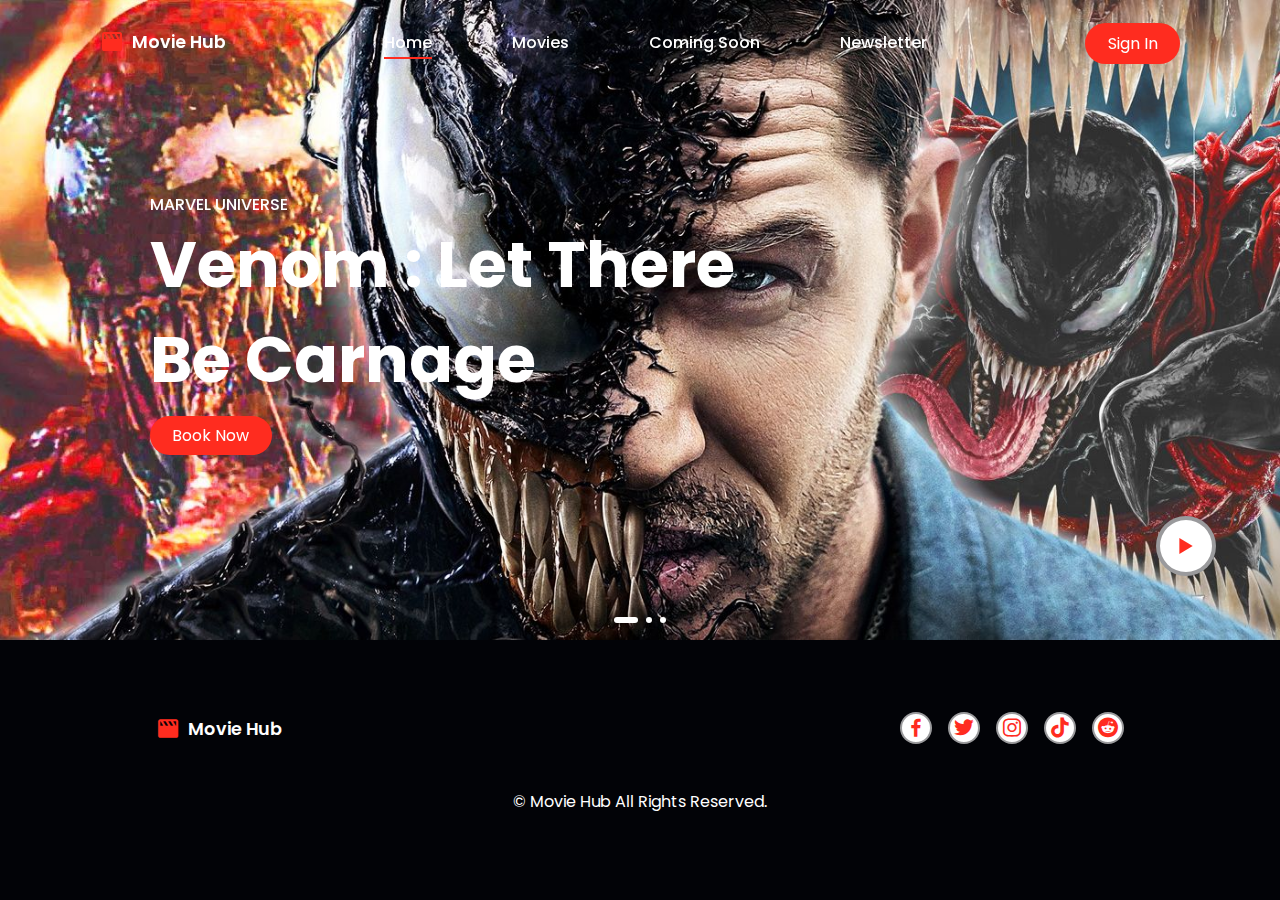
<file: index.html>
<!DOCTYPE html>
<html lang="en">

<head>
    <meta charset="UTF-8">
    <meta name="viewport" content="width=device-width, initial-scale=1.0">
    <link rel="icon" href="./img/logo.png" type="image/x-icon" />
    <link rel="stylesheet" href="style.css">
    <!-- Box Icons -->
    <link rel="stylesheet" href="https://unpkg.com/boxicons@latest/css/boxicons.min.css">

    <!-- Link Swiper's CSS -->
    <link rel="stylesheet" href="https://unpkg.com/swiper@8/swiper-bundle.min.css" />

    <title>Movie Hub | Home</title>
</head>

<body>

    <header>
        <!-- Logo -->
        <a href="#" class="logo">
            <i class='bx bxs-movie'></i> Movie Hub
        </a>
        <div class="bx bx-menu" id="menu-icon"></div>

        <!-- navebar -->
        <ul class="navbar">
            <li><a href="./index.html" class="active">Home</a></li>
            <li><a href="./movies.html">Movies</a></li>
            <li><a href="./coming.html">Coming Soon</a></li>
            <li><a href="./newsletter.html"> Newsletter </a></li>
        </ul>

        <a href="./login.html" class="btn">Sign In</a>

    </header>

    <!-- Home -->
    <section class="home swiper" id="home">

        <div class="swiper-wrapper">

            <!-- Box 1 -->
            <div class="swiper-slide container">
                <img src="./img/home1.jpg" alt="">
                <div class="home-text">
                    <span>Marvel Universe</span>
                    <h1>Venom : Let There <br> Be Carnage</h1>
                    <a href="#" class="btn">Book Now</a>
                    <a href="#" class="play">
                        <i class="bx bx-play"></i>
                    </a>
                </div>
            </div>

            <!-- Box 2 -->
            <div class="swiper-slide container">
                <img src="./img/home2.jpg" alt="">
                <div class="home-text">
                    <span>Marvel Universe</span>
                    <h1>Avengers: <br> Infinity War </h1>
                    <a href="#" class="btn">Book Now</a>
                    <a href="#" class="play">
                        <i class="bx bx-play"></i>
                    </a>
                </div>
            </div>

            <!-- Box 3 -->
            <div class="swiper-slide container">
                <img src="./img/home3.jpg" alt="">
                <div class="home-text">
                    <span>Marvel Universe</span>
                    <h1>Spider-Man: <br> Far From Home </h1>
                    <a href="#" class="btn">Book Now</a>
                    <a href="#" class="play">
                        <i class="bx bx-play"></i>
                    </a>
                </div>
            </div>



        </div>

        <div class="swiper-pagination"></div>

    </section>

    <!-- Footer -->
    <section class="footer">
        <a href="#" class="logo">
            <i class='bx bxs-movie'></i> Movie Hub
        </a>
        <div class="social">
            <a href="#"><i class='bx bxl-facebook'></i></a>
            <a href="#"><i class='bx bxl-twitter'></i></a>
            <a href="#"><i class='bx bxl-instagram'></i></a>
            <a href="#"><i class='bx bxl-tiktok'></i></a>
            <a href="#"><i class='bx bxl-reddit'></i></a>


        </div>
    </section>


    <!-- Copyright -->
    <div class="copyright">
        <p> &#169; Movie Hub All Rights Reserved. </p>
    </div>

    <!-- Swiper JS -->
    <script src="https://unpkg.com/swiper@8/swiper-bundle.min.js"></script>

    <!-- main JS -->
    <script src="main.js"></script>
</body>

</html>
</file>
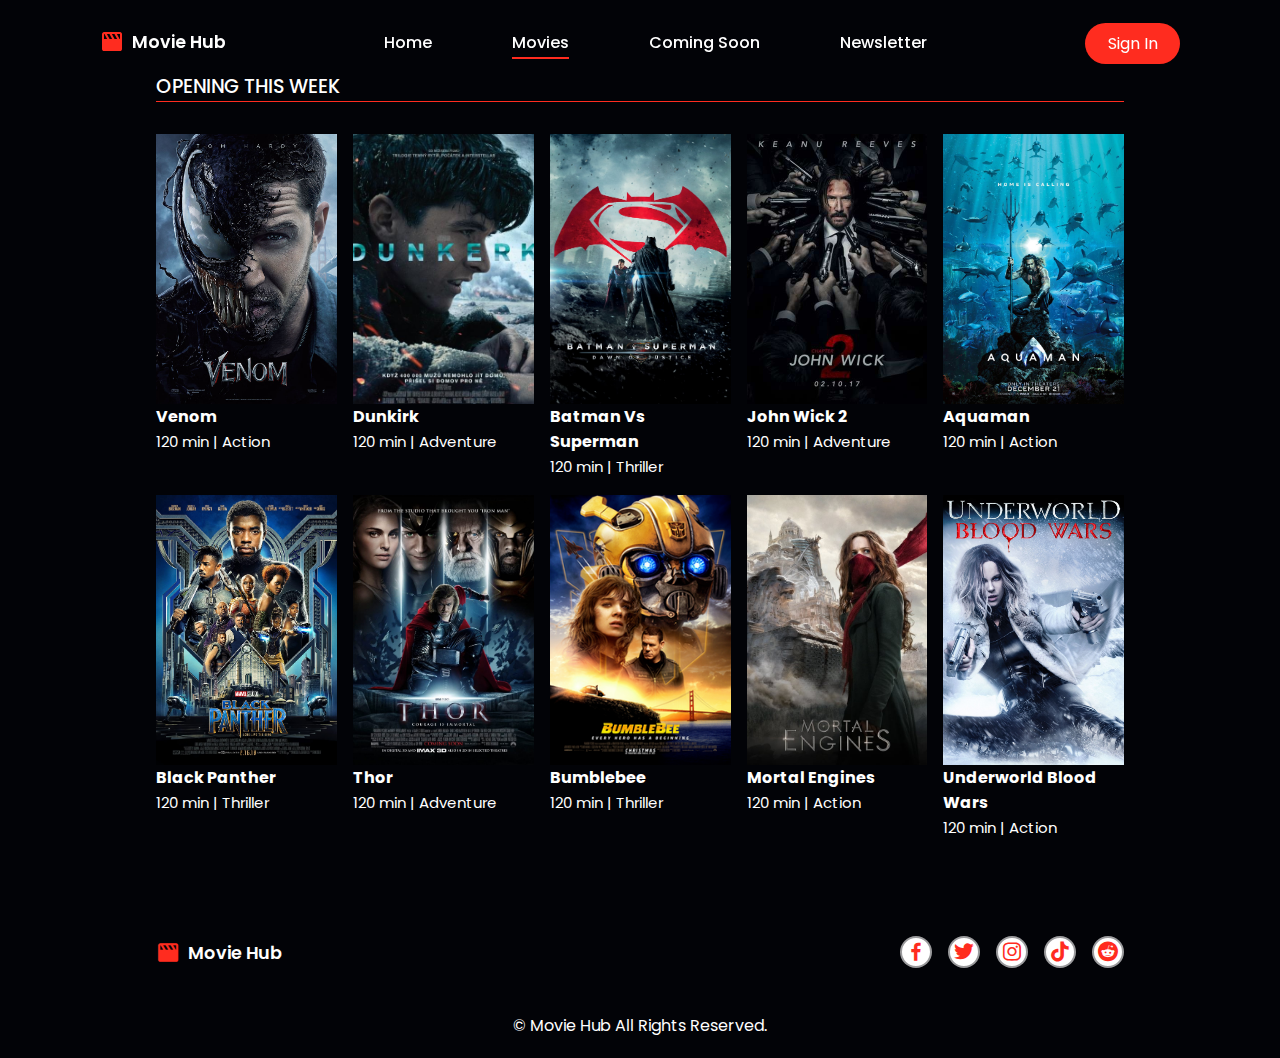
<file: movies.html>
<!DOCTYPE html>
<html lang="en">

<head>
    <meta charset="UTF-8">
    <meta name="viewport" content="width=device-width, initial-scale=1.0">
    <link rel="icon" href="./img/logo.png" type="image/x-icon" />
    <link rel="stylesheet" href="style.css">

    <!-- Box Icons -->
    <link rel="stylesheet" href="https://unpkg.com/boxicons@latest/css/boxicons.min.css">

    <!-- Link Swiper's CSS -->
    <link rel="stylesheet" href="https://unpkg.com/swiper@8/swiper-bundle.min.css" />

    <title>Movie Hub | Movies </title>
</head>

<body>
    <header>
        <!-- Logo -->
        <a href="#" class="logo">
            <i class='bx bxs-movie'></i> Movie Hub
        </a>
        <div class="bx bx-menu" id="menu-icon"></div>

        <!-- navebar -->
        <ul class="navbar">
            <li><a href="./index.html">Home</a></li>
            <li><a href="./movies.html" class="active">Movies</a></li>
            <li><a href="./coming.html">Coming Soon</a></li>
            <li><a href="./newsletter.html"> Newsletter </a></li>
        </ul>

        <a href="./login.html" class="btn">Sign In</a>

    </header>


    <section class="movies" id="movies">
        <h2 class="heading">Opening this week</h2>

        <div class="movies-container">
            <!-- Box 1 -->
            <div class="box">
                <div class="box-img">
                    <img src="./img/m1.jpg" alt="">
                </div>
                <h3>Venom</h3>
                <span>120 min | Action</span>
            </div>

            <!-- Box 2 -->
            <div class="box">
                <div class="box-img">
                    <img src="./img/m2.jpg" alt="">
                </div>
                <h3>Dunkirk</h3>
                <span>120 min | Adventure</span>
            </div>

            <!-- Box 3 -->
            <div class="box">
                <div class="box-img">
                    <img src="./img/m3.jpg" alt="">
                </div>
                <h3>Batman Vs Superman</h3>
                <span>120 min | Thriller</span>
            </div>

            <!-- Box 4 -->
            <div class="box">
                <div class="box-img">
                    <img src="./img/m4.jpg" alt="">
                </div>
                <h3>John Wick 2</h3>
                <span>120 min | Adventure</span>
            </div>

            <!-- Box 5 -->
            <div class="box">
                <div class="box-img">
                    <img src="./img/m5.jpg" alt="">
                </div>
                <h3>Aquaman</h3>
                <span>120 min | Action</span>
            </div>

            <!-- Box 6 -->
            <div class="box">
                <div class="box-img">
                    <img src="./img/m6.jpg" alt="">
                </div>
                <h3>Black Panther</h3>
                <span>120 min | Thriller</span>
            </div>

            <!-- Box 7 -->
            <div class="box">
                <div class="box-img">
                    <img src="./img/m7.jpg" alt="">
                </div>
                <h3>Thor</h3>
                <span>120 min | Adventure</span>
            </div>

            <!-- Box 8 -->
            <div class="box">
                <div class="box-img">
                    <img src="./img/m8.png" alt="">
                </div>
                <h3>Bumblebee</h3>
                <span>120 min | Thriller</span>
            </div>

            <!-- Box 9 -->
            <div class="box">
                <div class="box-img">
                    <img src="./img/m9.jpg" alt="">
                </div>
                <h3>Mortal Engines</h3>
                <span>120 min | Action</span>
            </div>

            <!-- Box 10 -->
            <div class="box">
                <div class="box-img">
                    <img src="./img/m10.jpg" alt="">
                </div>
                <h3>Underworld Blood Wars </h3>
                <span>120 min | Action</span>
            </div>

        </div>

    </section>


    <!-- Footer -->
    <section class="footer">
        <a href="#" class="logo">
            <i class='bx bxs-movie'></i> Movie Hub
        </a>
        <div class="social">
            <a href="#"><i class='bx bxl-facebook'></i></a>
            <a href="#"><i class='bx bxl-twitter'></i></a>
            <a href="#"><i class='bx bxl-instagram'></i></a>
            <a href="#"><i class='bx bxl-tiktok'></i></a>
            <a href="#"><i class='bx bxl-reddit'></i></a>


        </div>
    </section>


    <!-- Copyright -->
    <div class="copyright">
        <p> &#169; Movie Hub All Rights Reserved. </p>
    </div>


    <!-- Swiper JS -->
    <script src="https://unpkg.com/swiper@8/swiper-bundle.min.js"></script>

    <!-- main JS -->
    <script src="main.js"></script>
</body>

</html>
</file>
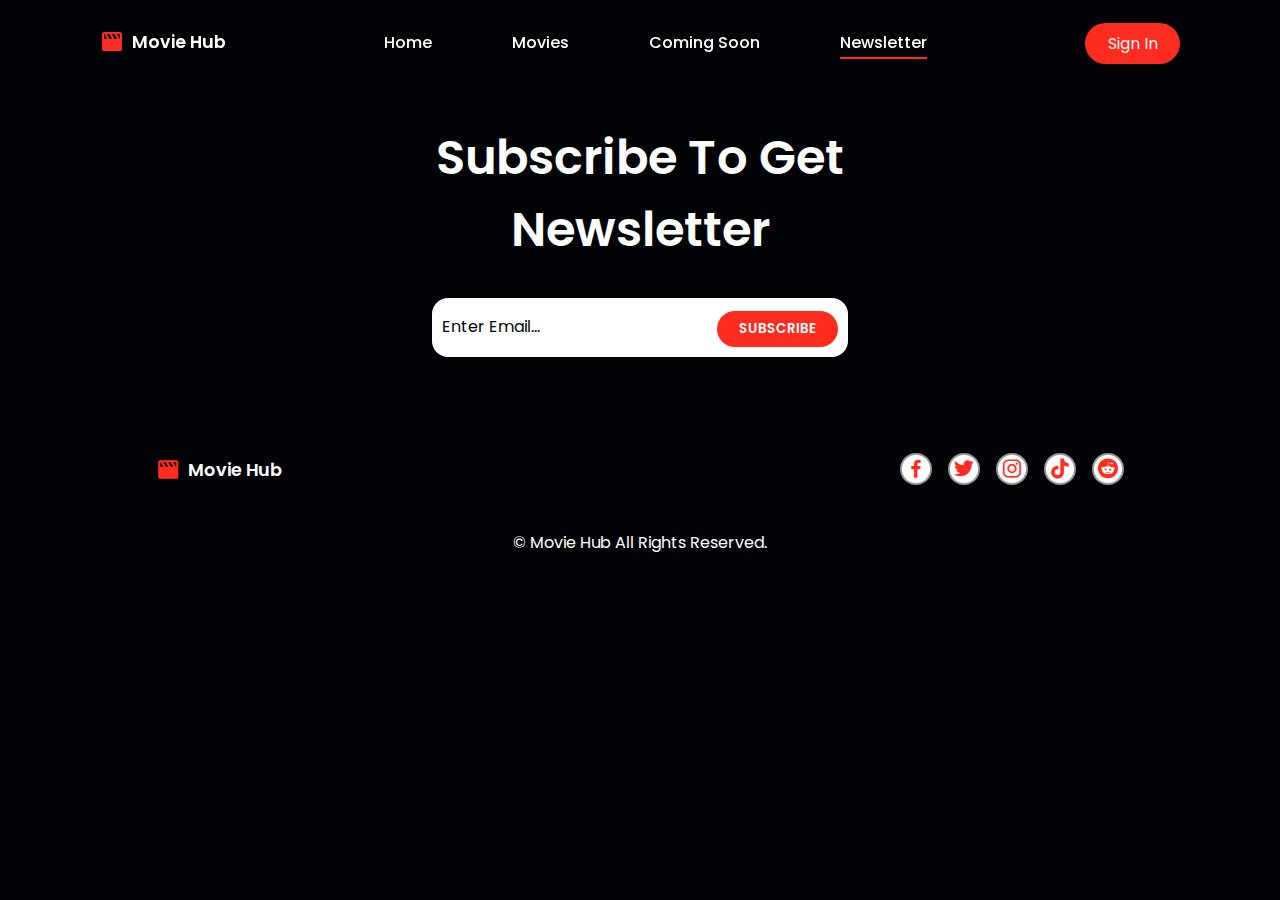
<file: newsletter.html>
<!DOCTYPE html>
<html lang="en">

<head>
    <meta charset="UTF-8">
    <meta name="viewport" content="width=device-width, initial-scale=1.0">
    <link rel="icon" href="./img/logo.png" type="image/x-icon" />
    <link rel="stylesheet" href="style.css">

    <!-- Box Icons -->
    <link rel="stylesheet" href="https://unpkg.com/boxicons@latest/css/boxicons.min.css">

    <!-- Link Swiper's CSS -->
    <link rel="stylesheet" href="https://unpkg.com/swiper@8/swiper-bundle.min.css" />

    <title>Movie Hub | Newsletter</title>
</head>

<body>

    <header>

        <!-- Logo -->
        <a href="#" class="logo">
            <i class='bx bxs-movie'></i> Movie Hub
        </a>
        <div class="bx bx-menu" id="menu-icon"></div>

        <!-- navebar -->
        <ul class="navbar">
            <li><a href="./index.html">Home</a></li>
            <li><a href="./movies.html">Movies</a></li>
            <li><a href="./coming.html">Coming Soon</a></li>
            <li><a href="./newsletter.html" class="active"> Newsletter </a></li>
        </ul>

        <a href="./login.html" class="btn">Sign In</a>

    </header>

    <br>
    <br>

    <section class="newsletter" id="newsletter">
        <h2>Subscribe To Get <br>Newsletter</h2>
        <form action="">
            <input type="email" class="email" placeholder="Enter Email..." required>
            <input type="submit" value="Subscribe" class="btn">
        </form>
    </section>


    <!-- Footer -->
    <section class="footer">
        <a href="#" class="logo">
            <i class='bx bxs-movie'></i> Movie Hub
        </a>
        <div class="social">
            <a href="#"><i class='bx bxl-facebook'></i></a>
            <a href="#"><i class='bx bxl-twitter'></i></a>
            <a href="#"><i class='bx bxl-instagram'></i></a>
            <a href="#"><i class='bx bxl-tiktok'></i></a>
            <a href="#"><i class='bx bxl-reddit'></i></a>


        </div>
    </section>


    <!-- Copyright -->
    <div class="copyright">
        <p> &#169; Movie Hub All Rights Reserved. </p>
    </div>




    <!-- Swiper JS -->
    <script src="https://unpkg.com/swiper@8/swiper-bundle.min.js"></script>

    <!-- main JS -->
    <script src="main.js"></script>
</body>

</html>
</file>
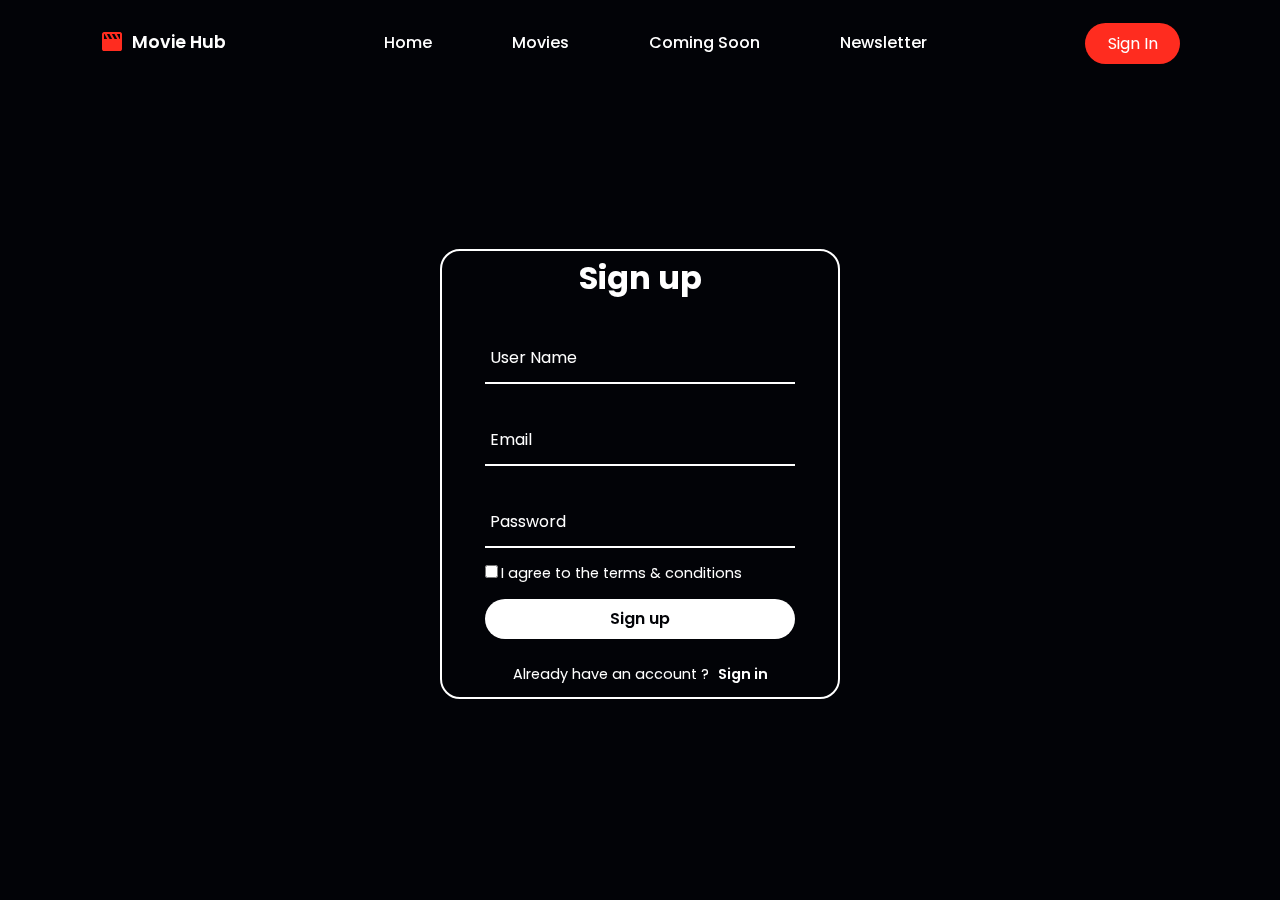
<file: register.html>
<!DOCTYPE html>
<html lang="en">

<head>
    <meta charset="UTF-8">
    <meta name="viewport" content="width=device-width, initial-scale=1.0">
    <link rel="icon" href="./img/logo.png" type="image/x-icon" />
    <link rel="stylesheet" href="loginstyle.css">
    <link rel="stylesheet" href="style.css">
    <link rel="stylesheet" href="https://unpkg.com/boxicons@latest/css/boxicons.min.css">
    <title>Movie Hub | Sign in</title>
</head>

<body>

    <header>
        <!-- Logo -->
        <a href="#" class="logo">
            <i class='bx bxs-movie'></i> Movie Hub
        </a>
        <div class="bx bx-menu" id="menu-icon"></div>

        <!-- navebar -->
        <ul class="navbar">
            <li><a href="./index.html">Home</a></li>
            <li><a href="./movies.html">Movies</a></li>
            <li><a href="./coming.html">Coming Soon</a></li>
            <li><a href="./newsletter.html"> Newsletter </a></li>
        </ul>

        <a href="./login.html" class="btn">Sign In</a>

    </header>



    <section>
        <div class="form-box">
            <div class="form-value">
                <form action="./login.html" method="post">
                    <h2>Sign up</h2>
                    <div class="inputbox">
                        <ion-icon name="mail-outline"></ion-icon>
                        <input type="text" required>
                        <label for="">User Name</label>
                    </div>
                    <div class="inputbox">
                        <ion-icon name="mail-outline"></ion-icon>
                        <input type="email" required>
                        <label for="">Email</label>
                    </div>
                    <div class="inputbox">
                        <ion-icon name="lock-closed-outline"></ion-icon>
                        <input type="password" id="register-password" pattern="(?=.*\d)(?=.*[a-z])(?=.*[A-Z]).{8,}"
                            title="Must contain at least one number and one uppercase and lowercase letter, and at least 8 or more characters"
                            required>
                        <label for="">Password</label>
                    </div>
                    <div class="forget">
                        <label for=""><input type="checkbox" class="checkbox" required>I agree to the terms &
                            conditions</label>

                    </div>
                    <button id="sign-up">Sign up</button>
                    <div class="register">
                        <p>Already have an account ? <a href="./login.html">Sign in</a></p>
                    </div>
                </form>

            </div>
        </div>
    </section>


    <script src="main.js"></script>
</body>

</html>
</file>
<file: style.css>
@import url('https://fonts.googleapis.com/css2?family=Poppins:ital,wght@0,200;0,400;0,500;0,600;1,900&display=swap');

* {
    font-family: 'Poppins', sans-serif;
    margin: 0;
    padding: 0;
    box-sizing: border-box;
    list-style: none;
    text-decoration: none;
    scroll-padding-top: 2rem;
    scroll-behavior: smooth;
}

:root {
    --main-color: #ff2c1f;
    --text-color: #020307;
    --bg-color: #fff;
}

html::-webkit-scrollbar {
    width: 0.5rem;
    background: var(--text-color);
}

html::-webkit-scrollbar-thumb {
    background: var(--main-color);
    border-radius: 5rem;
}


body {
    background: var(--text-color);
    color: var(--bg-color);
}

section {
    padding: 4.5rem 0 1.5rem;
}



/* Navebar */
header {
    position: fixed;
    width: 100%;
    top: 0;
    right: 0;
    z-index: 1000;
    display: flex;
    align-items: center;
    justify-content: space-between;
    padding: 20px 100px;
    transition: 0.5s;
}

header.shadow {
    background: var(--bg-color);
    box-shadow: 0 0 4px rgb(14 55 54 / 15%);
}

header.shadow .navbar a {
    color: var(--text-color);
}

header.shadow .logo {
    color: var(--text-color);
}

.logo {
    font-size: 1.1rem;
    font-weight: 600;
    color: var(--bg-color);
    display: flex;
    align-items: center;
    column-gap: 0.5rem;
}

.logo .bx {
    font-size: 24px;
    color: var(--main-color);
}


.navbar {
    display: flex;
    column-gap: 5rem;
}

.navbar li {
    position: relative;
}

.navbar a {
    font-size: 1rem;
    font-weight: 500;
    color: var(--bg-color);
}

.navbar a::after {
    content: "";
    width: 0;
    height: 2px;
    background: var(--main-color);
    position: absolute;
    bottom: -4px;
    left: 0;
    transition: 0.4s all linear;
}

.navbar a:hover::after,
.navbar .active::after {
    width: 100%;
}

#menu-icon {
    font-size: 24px;
    cursor: pointer;
    z-index: 100001;
    display: none;
}

.btn {
    padding: 0.5rem 1.4rem;
    margin-top: 0.2rem;
    background: var(--main-color);
    color: var(--bg-color);
    font-weight: 400;
    border-radius: 2rem;
}

.btn:hover {
    background: #fd493f;
}



/* Home Page*/
.container {
    width: 100%;
    min-height: 640px;
    position: relative;
    display: flex;
    align-items: center;
    background: rgb(2, 3, 7, 0.4);
}

.container img {
    position: absolute;
    width: 100%;
    height: 100%;
    object-fit: cover;
    object-position: center;
    z-index: -1;
}


.swiper-pagination-bullet {
    width: 6px !important;
    height: 6px !important;
    border-radius: 0.2rem !important;
    background: var(--bg-color) !important;
    opacity: 1 !important;
}

.swiper-pagination-bullet-active {
    width: 1.5rem !important;
    background-color: var(--main-color);
}

.home-text {
    z-index: 1000;
    padding: 0 150px;
}

.home-text span {
    color: var(--bg-color);
    font-weight: 500;
    text-transform: uppercase;
}

.home-text h1 {
    color: var(--bg-color);
    font-size: 4rem;
    font-weight: 700;
    margin-bottom: 1rem;
}


.play {
    position: absolute;
    right: 4rem;
    bottom: 10%;
}

.play .bx {
    background-color: var(--bg-color);
    padding: 10px;
    font-size: 2rem;
    border-radius: 50%;
    border: 4px solid rgb(2, 3, 7, 0.4);
    color: var(--main-color);
}

.play .bx:hover {
    background: var(--main-color);
    color: var(--bg-color);
    transition: 0.2s all linear;
}



/* Movies Page */
.heading {
    max-width: 968px;
    margin-left: auto;
    margin-right: auto;
    font-size: 1.2rem;
    font-weight: 500;
    text-transform: uppercase;
    border-bottom: 1px solid var(--main-color);
}


.movies-container {
    max-width: 968px;
    margin-left: auto;
    margin-right: auto;
    margin-top: 2rem;
    display: grid;
    grid-template-columns: repeat(auto-fit, minmax(180px, auto));
    gap: 1rem;
}

.box .box-img {
    width: 100%;
    height: 270px;
}

.box .box-img img {
    width: 100%;
    height: 100%;
    object-fit: cover;
}


.box .box-img img:hover {
    transform: translateY(-10px);
    transition: 0.2s all linear;
    padding: auto;
}

.box h3 {
    font-size: 1rem;
    font-weight: 700;
}

.box span {
    font-size: 15px;
    font-weight: 400;
}



/* coming Page */
.coming-container {
    display: grid;
    gap: 1rem;
    max-width: 968px;
    margin-left: auto;
    margin-right: auto;
    margin-top: 2rem;
}

.coming-container .box-img img:hover {
    transform: translateY(0);
}

.coming-container .box {
    width: 100px;
}



/* Newsletter */
.newsletter {
    max-width: 968px;
    margin-left: auto;
    margin-right: auto;
    display: flex;
    flex-direction: column;
    align-items: center;
    justify-content: center;
    row-gap: 2rem;
}

.newsletter h2 {
    text-align: center;
    font-size: 3rem;
    font-weight: 600;
    gap: 5rem;
}

.newsletter form {
    background: var(--bg-color);
    padding: 10px;
    border-radius: 1rem;
    display: flex;
    align-items: center;
}

.newsletter form input {
    border: none;
    outline: none;
}

.newsletter form .email {
    width: 275px;
}

.newsletter form input::placeholder {
    color: var(--text-color);
    font-size: 1rem;
    font-weight: 400;
}

.newsletter form .btn {
    text-transform: uppercase;
    font-weight: 600;
    cursor: pointer;
}



/* Footer */
.footer {
    max-width: 968px;
    margin-left: auto;
    margin-right: auto;
    display: flex;
    justify-content: space-between;
}

.social {
    display: flex;
    align-items: center;
    column-gap: 1rem;
}

.social .bx {
    background: var(--bg-color);
    padding: 2px;
    font-size: 1.5rem;
    border-radius: 50px;
    border: 2px solid rgb(2, 3, 7, 0.4);
    color: var(--main-color);
}

.social .bx:hover {
    background: var(--main-color);
    color: var(--bg-color);
    transition: 0.2s all linear;
}



/* copyright */
.copyright {
    padding: 20px;
    text-align: center;
    color: var(--bg-color);
}


/* Responsive Pages */

@media(max-width: 1080px) {
    .home-text {
        padding: 0 100px;
    }
}


@media(max-width: 991px) {
    header {
        padding: 18px 4%;
    }

    section {
        padding: 50px 4%;
    }

    .home-text {
        padding: 0 4%;
    }

    .home-text h1 {
        font-size: 3rem;
    }
}


@media(max-width: 774px) {
    header {
        padding: 12px 4%;
    }

    #menu-icon {
        display: initial;
        color: var(--bg-color);
    }

    header.shadow #menu-icon {
        color: var(--text-color);
    }


    .navbar {
        position: absolute;
        top: -570px;
        left: 0;
        right: 0;
        display: flex;
        flex-direction: column;
        background: var(--bg-color);
        row-gap: 1.4rem;
        padding: 20px;
        box-shadow: 4px 4px 0 4px rgb(14 55 54 / 15%);
        transition: 0.2s all linear;
        text-align: center;
    }

    .navbar a {
        width: 100%;
        color: var(--text-color);
    }

    .navbar a:hover {
        color: var(--main-color);
        border-bottom: 3px solid var(--main-color);
    }

    .navbar a::after {
        display: none;
    }

    .navbar.active {
        top: 100%;
    }

    .home-text h1 {
        font-size: 2.4rem;
    }

    .btn {
        padding: 0.3rem 1rem;
    }

    .movies-container {
        grid-template-columns: repeat(auto-fit, minmax(150px, auto));
    }
}


@media(max-width: 472px) {
    .newsletter form .email {
        width: auto;
    }

    .footer {
        flex-direction: column;
        align-items: center;
        row-gap: 1rem;
    }
}

@media(max-width: 370px) {
    header {
        padding: 6px 4%;
    }

    .home-text h1 {
        font-size: 1.7rem;
    }

    .play .bx {
        padding: 7px;
    }

    .movies-container {
        grid-template-columns: repeat(auto-fit, minmax(125px, auto));
    }

    .box .box-img {
        height: 240px;
    }
}
</file>
<file: loginstyle.css>
@import url('https://fonts.googleapis.com/css2?family=Poppins:wght@500&display=swap');

* {
    margin: 0;
    padding: 0;
    font-family: 'poppins', sans-serif;
}

section {
    display: flex;
    justify-content: center;
    align-items: center;
    min-height: 100vh;
    width: 100%;
    background: #020307;
    background-position: center;
    background-size: cover;
}

.form-box {
    position: relative;
    width: 400px;
    height: 450px;
    background: transparent;
    border: 2px solid #fff;
    border-radius: 20px;
    backdrop-filter: blur(15px);
    display: flex;
    justify-content: center;
    align-items: center;

}

h2 {
    font-size: 2em;
    color: #fff;
    text-align: center;
}

.inputbox {
    position: relative;
    margin: 30px 0;
    width: 310px;
    border-bottom: 2px solid #fff;
}

.inputbox label {
    position: absolute;
    top: 50%;
    left: 5px;
    transform: translateY(-50%);
    color: #fff;
    font-size: 1em;
    pointer-events: none;
    transition: .5s;
}

input:focus~label,
input:valid~label {
    top: -5px;
}

.inputbox input {
    width: 100%;
    height: 50px;
    background: transparent;
    border: none;
    outline: none;
    font-size: 1em;
    padding: 0 35px 0 5px;
    color: #fff;
}

.inputbox ion-icon {
    position: absolute;
    right: 8px;
    color: #fff;
    font-size: 1.2em;
    top: 20px;
}

.forget {
    margin: -15px 0 15px;
    font-size: 0.9rem;
    color: #fff;
    display: flex;
    justify-content: space-between;
}

.forget label input {
    margin-right: 3px;

}

.forget label a {
    margin-left: 50px;
    color: #fff;
    text-decoration: none;
}

.forget label a:hover {
    color: #ff2c1f;
}

input[type="checkbox"] {
    accent-color: #ff2c1f;
}

button {
    width: 100%;
    height: 40px;
    border-radius: 40px;
    background: #fff;
    color: #020307;
    border: none;
    outline: none;
    cursor: pointer;
    font-size: 1em;
    font-weight: 600;
}

button:hover {
    background: #ff2c1f;
    color: #fff;
}

.register {
    font-size: .9em;
    color: #fff;
    text-align: center;
    margin: 25px 0 10px;
}

.register p a {
    margin-left: 5px;
    text-decoration: none;
    color: #fff;
    font-weight: 600;
}

.register p a:hover {
    color: #ff2c1f;
}
</file>
